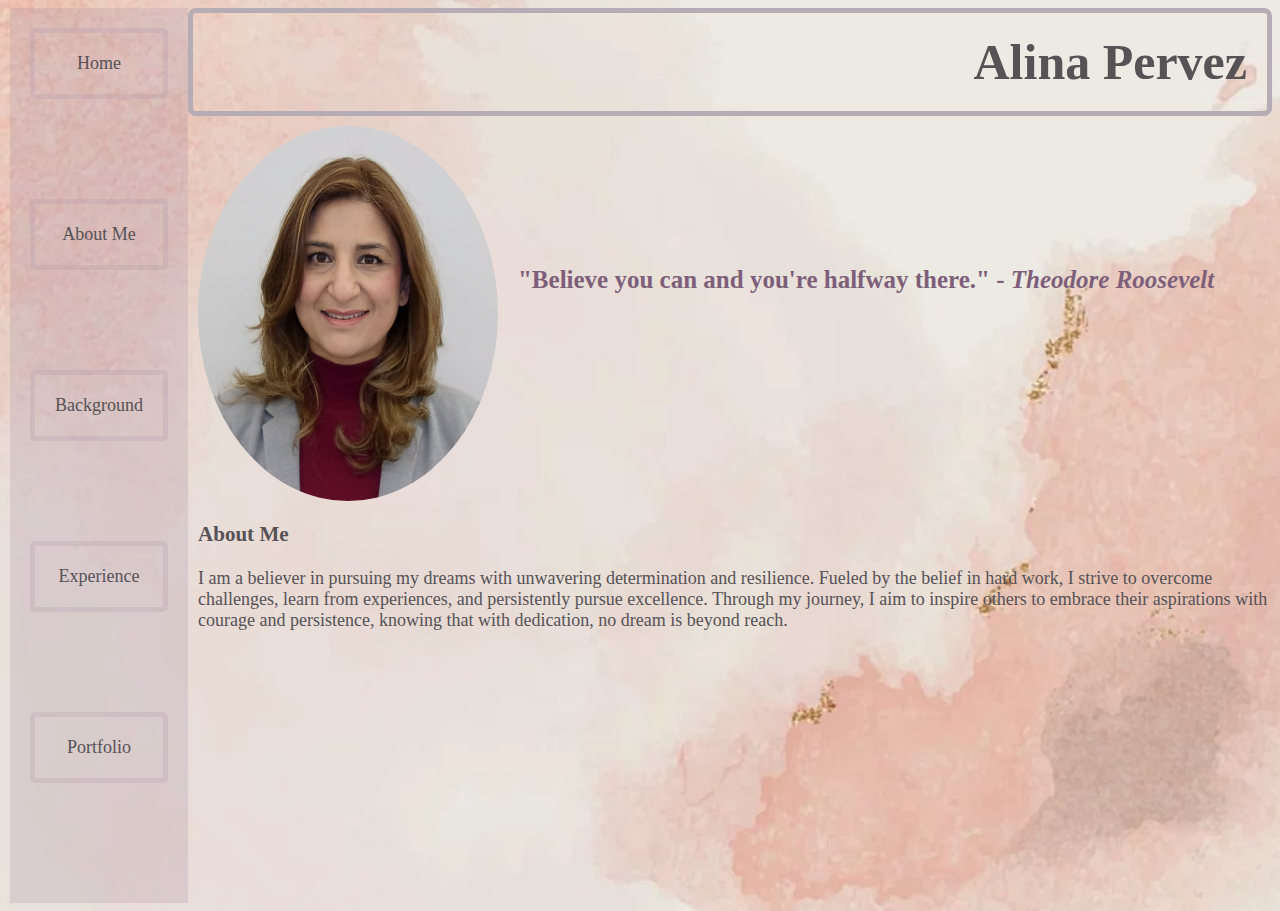
<file: index.html>
<!DOCTYPE html>
<html lang="en">
<head>
    <meta charset="UTF-8">
    <meta name="viewport" content="width=device-width, initial-scale=1.0">
    <title>Alina Pervez</title>
    <link rel="stylesheet" href="style.css">
 
</head>
<body>
    <div id="main">
        
        <div class="sidebar">
            <a href="index.html">Home</a>
            <a href="AboutMe.html">About Me</a>
            <a href="Background.html">Background</a>
            <a href="experience.html">Experience</a>
            <a href="portfolio.html">Portfolio</a>
        </div>
    

     <div id="right-Side">

     <div id="header">   
        <h1>Alina Pervez</h1>
            <div id="header2">
            <img src="ID pic.jpg" alt="profile pic" width="300" height="200">
            <h2>"Believe you can and you're halfway there." - <i>Theodore Roosevelt</i></h2>
            </div>

     </div>

    

     <div class="content">
        <section id="aboutMe">
            <h3>About Me</h3>   
            <p>I am a believer in pursuing my dreams with unwavering determination and resilience. Fueled by the belief in hard work, I strive to overcome challenges, learn from experiences, and persistently pursue excellence. Through my journey, I aim to inspire others to embrace their aspirations with courage and persistence, knowing that with dedication, no dream is beyond reach.</p>
            </section>

               </div>
</div>
</div>

</body>
</html>
</file>
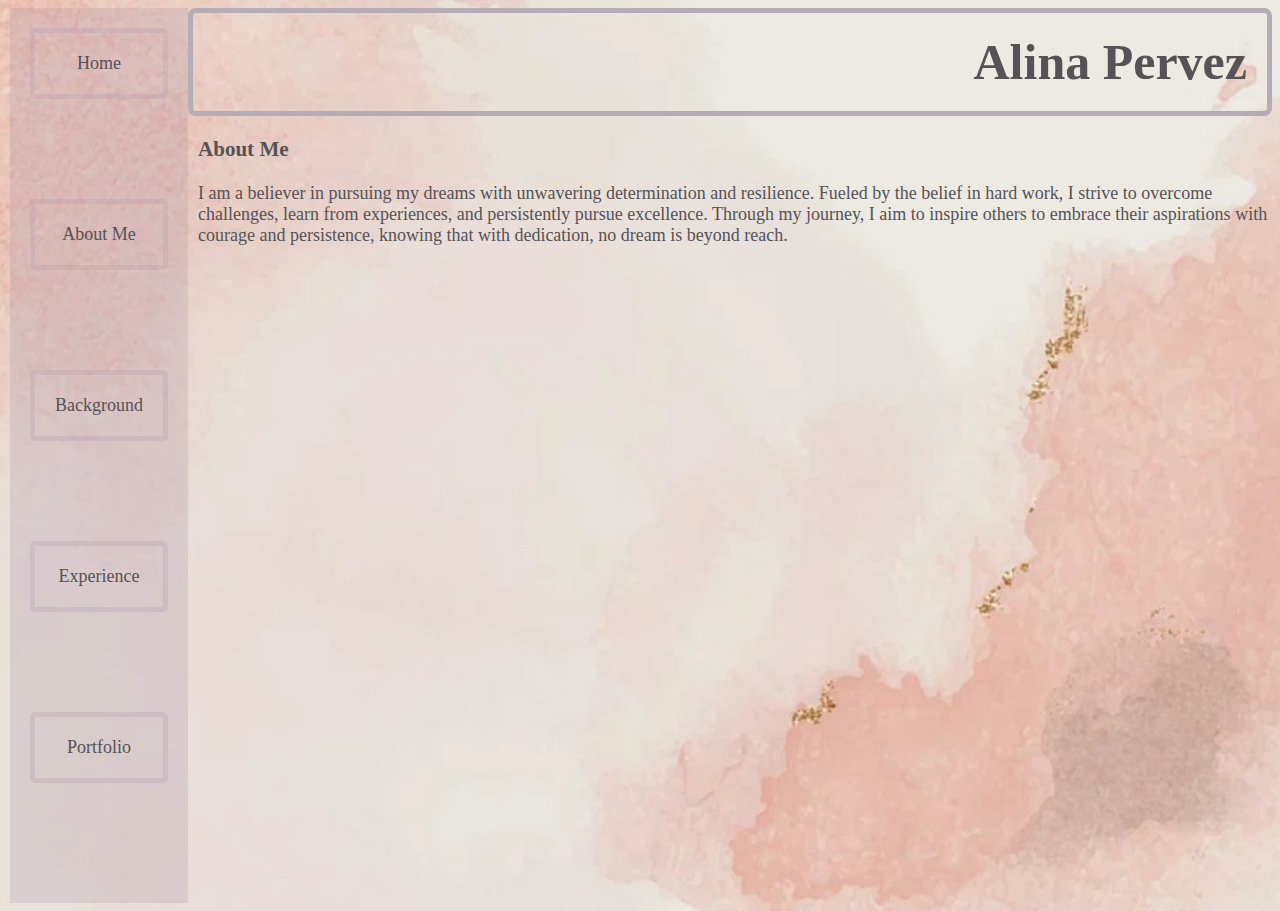
<file: AboutMe.html>
<!DOCTYPE html>
<html lang="en">
<head>
    <meta charset="UTF-8">
    <meta name="viewport" content="width=device-width, initial-scale=1.0">
    <title>Alina Pervez</title>
    <link rel="stylesheet" href="style.css">
 
</head>
<body>
    <div id="main">
        
        <div class="sidebar">
            <a href="index.html">Home</a>
            <a href="AboutMe.html">About Me</a>
            <a href="Background.html">Background</a>
            <a href="experience.html">Experience</a>
            <a href="portfolio.html">Portfolio</a>
        </div>
    
    

     <div id="right-Side"> 
        <h1>Alina Pervez</h1>

     <div class="content">
        <section id="aboutMe">
            <h3>About Me</h3>   
            <p>I am a believer in pursuing my dreams with unwavering determination and resilience. Fueled by the belief in hard work, I strive to overcome challenges, learn from experiences, and persistently pursue excellence. Through my journey, I aim to inspire others to embrace their aspirations with courage and persistence, knowing that with dedication, no dream is beyond reach.</p>
            </section>


        

         
</div>
</div>
</body>
</html>
</file>
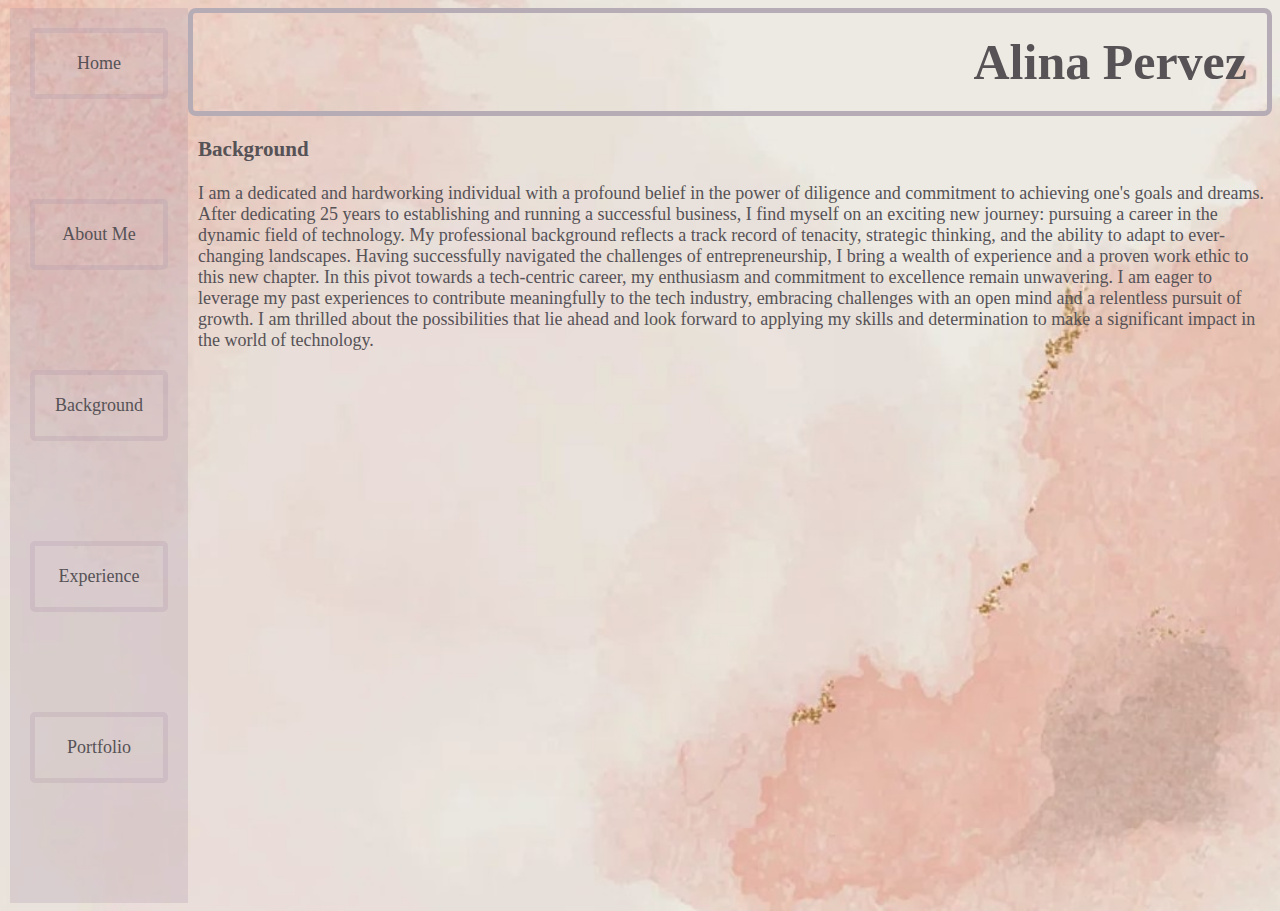
<file: Background.html>
<!DOCTYPE html>
<html lang="en">
<head>
    <meta charset="UTF-8">
    <meta name="viewport" content="width=device-width, initial-scale=1.0">
    <title>Alina Pervez</title>
    <link rel="stylesheet" href="style.css">
 
</head>
<body>
    <div id="main">
        
        <div class="sidebar">
            <a href="index.html">Home</a>
            <a href="AboutMe.html">About Me</a>
            <a href="Background.html">Background</a>
            <a href="experience.html">Experience</a>
            <a href="portfolio.html">Portfolio</a>
        </div>
    
    

     <div id="right-Side">
        <h1>Alina Pervez</h1>

     <div class="content">
       

            <section id="Background">
            <h3>Background</h3>
            <p> I am a dedicated and hardworking individual with a profound belief in the power of diligence and commitment to achieving one's goals and dreams. After dedicating 25 years to establishing and running a successful business, I find myself on an exciting new journey: pursuing a career in the dynamic field of technology.
                My professional background reflects a track record of tenacity, strategic thinking, and the ability to adapt to ever-changing landscapes. Having successfully navigated the challenges of entrepreneurship, I bring a wealth of experience and a proven work ethic to this new chapter.
                In this pivot towards a tech-centric career, my enthusiasm and commitment to excellence remain unwavering. I am eager to leverage my past experiences to contribute meaningfully to the tech industry, embracing challenges with an open mind and a relentless pursuit of growth.
                I am thrilled about the possibilities that lie ahead and look forward to applying my skills and determination to make a significant impact in the world of technology.
            </p>
        </section>

    </div>
</div>
</div>

</body>
</html>
</file>
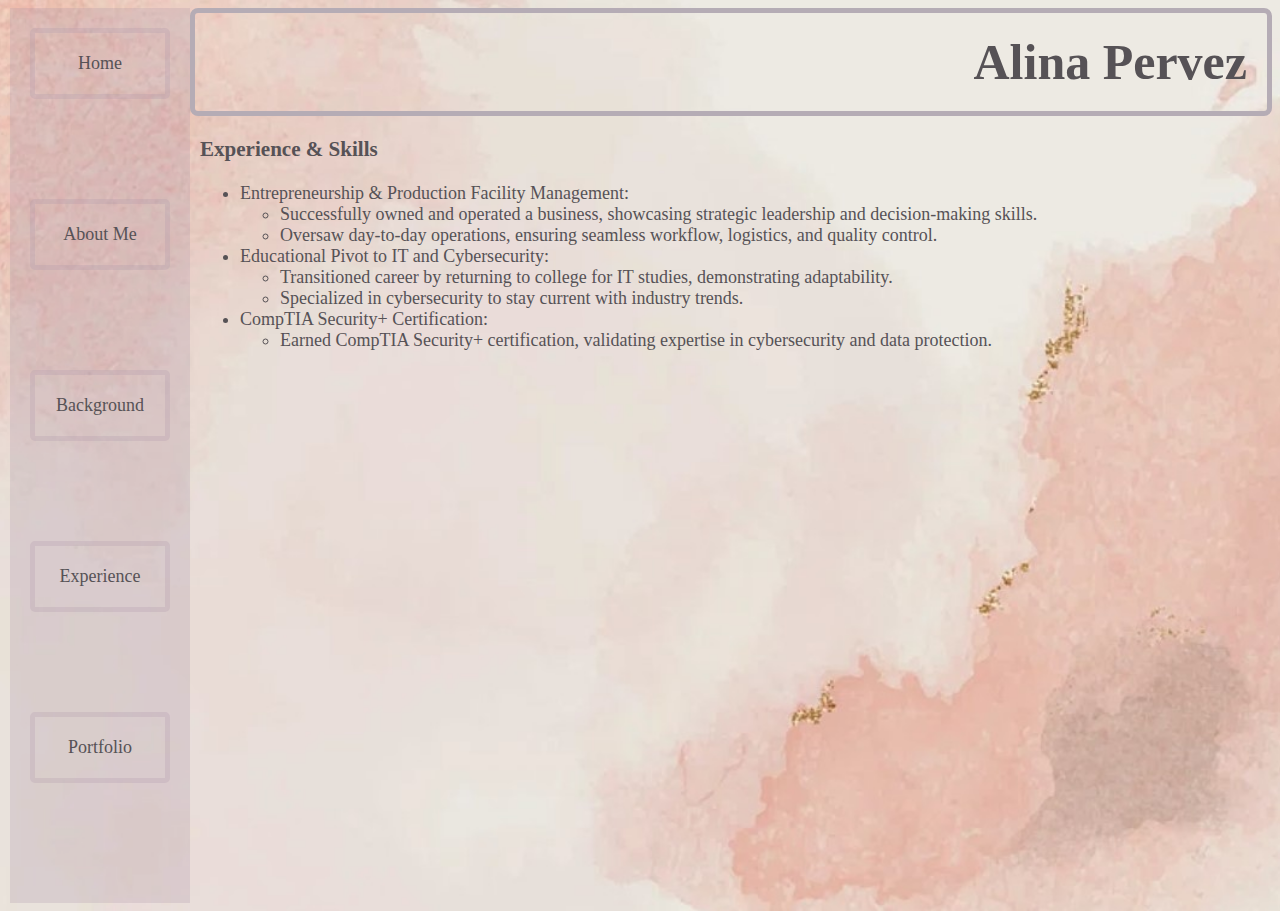
<file: experience.html>
<!DOCTYPE html>
<html lang="en">
<head>
    <meta charset="UTF-8">
    <meta name="viewport" content="width=device-width, initial-scale=1.0">
    <title>Alina Pervez</title>
    <link rel="stylesheet" href="style.css">
 
</head>
<body>
    <div id="main">
        
        <div class="sidebar">
            <a href="index.html">Home</a>
            <a href="AboutMe.html">About Me</a>
            <a href="Background.html">Background</a>
            <a href="experience.html">Experience</a>
            <a href="portfolio.html">Portfolio</a>
        </div>
    
    

     <div id="right-side">
        <h1>Alina Pervez</h1>

    

     <div class="content">
         <section id="experience">
         <h3>Experience & Skills</h3>
            <ul>
                <li>Entrepreneurship & Production Facility Management:
                    <ul>
                    <li>Successfully owned and operated a business, showcasing strategic leadership and decision-making skills.</li>           
                    <li>Oversaw day-to-day operations, ensuring seamless workflow, logistics, and quality control.</li></li>
                    </ul>
                <li>Educational Pivot to IT and Cybersecurity:
                    <ul>
                    <li>Transitioned career by returning to college for IT studies, demonstrating adaptability.</li>           
                    <li>Specialized in cybersecurity to stay current with industry trends.</li></li>
                    </ul>
                <li>CompTIA Security+ Certification:
                    <ul>
                    <li>Earned CompTIA Security+ certification, validating expertise in cybersecurity and data protection.</li></li>
                    </ul>
            </ul>
         </section>

    </div>
</div>
</div>

</body>
</html>
</file>
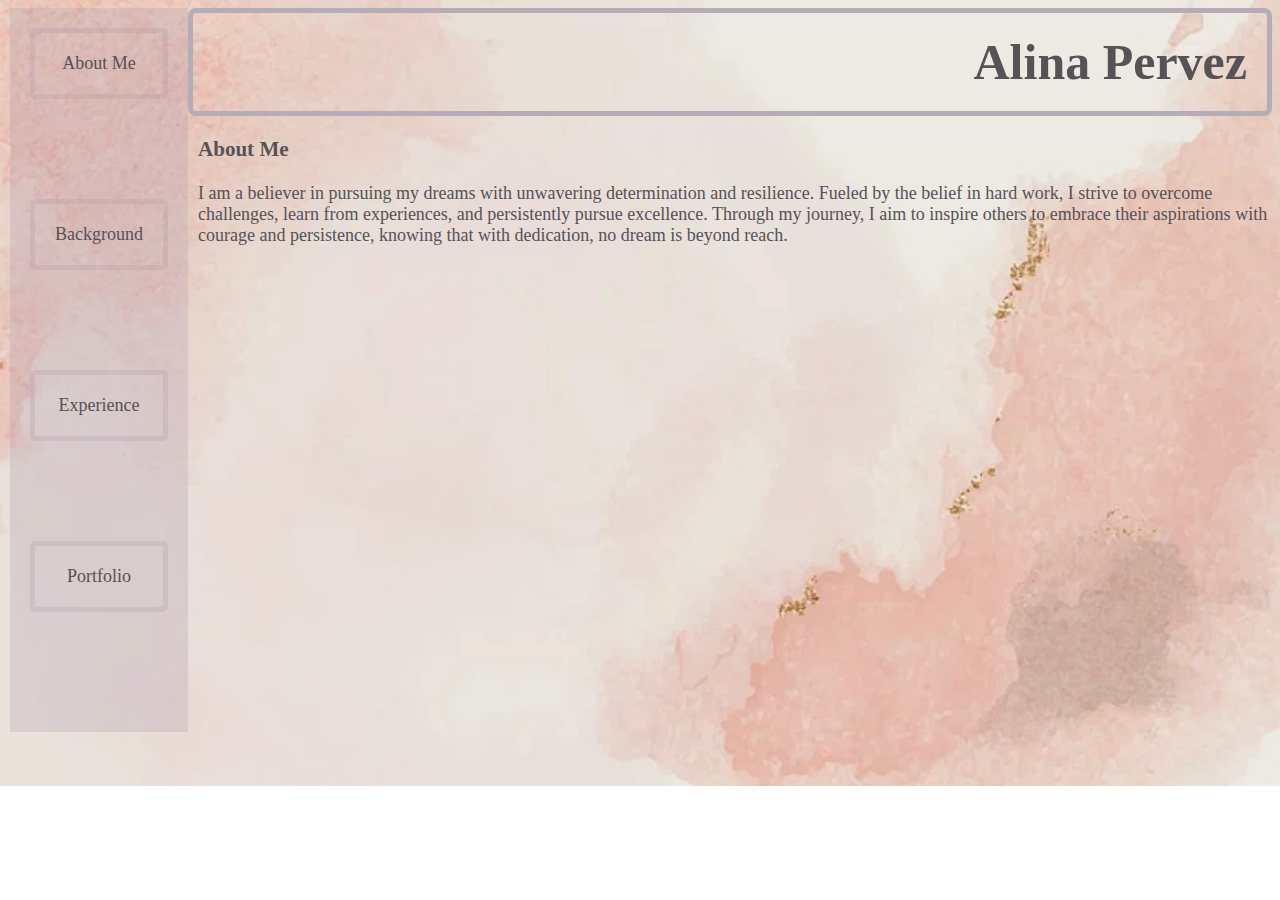
<file: index2.html>
<!DOCTYPE html>
<html lang="en">
<head>
    <meta charset="UTF-8">
    <meta name="viewport" content="width=device-width, initial-scale=1.0">
    <title>Alina Pervez</title>
    <link rel="stylesheet" href="style.css">
 
</head>
<body>
    <div id="main">
        
        <div class="sidebar">
            <a href="#aboutMe">About Me</a>
            <a href="#Background">Background</a>
            <a href="#experience">Experience</a>
            <a href="#portfolio">Portfolio</a>
        </div>
    

     <div id="right-Side"> 
        <h1>Alina Pervez</h1>

     <div class="content">
        <section id="aboutMe">
            <h3>About Me</h3>   
            <p>I am a believer in pursuing my dreams with unwavering determination and resilience. Fueled by the belief in hard work, I strive to overcome challenges, learn from experiences, and persistently pursue excellence. Through my journey, I aim to inspire others to embrace their aspirations with courage and persistence, knowing that with dedication, no dream is beyond reach.</p>
            </section>


        

         
</div>
</div>
</body>
</html>
</file>
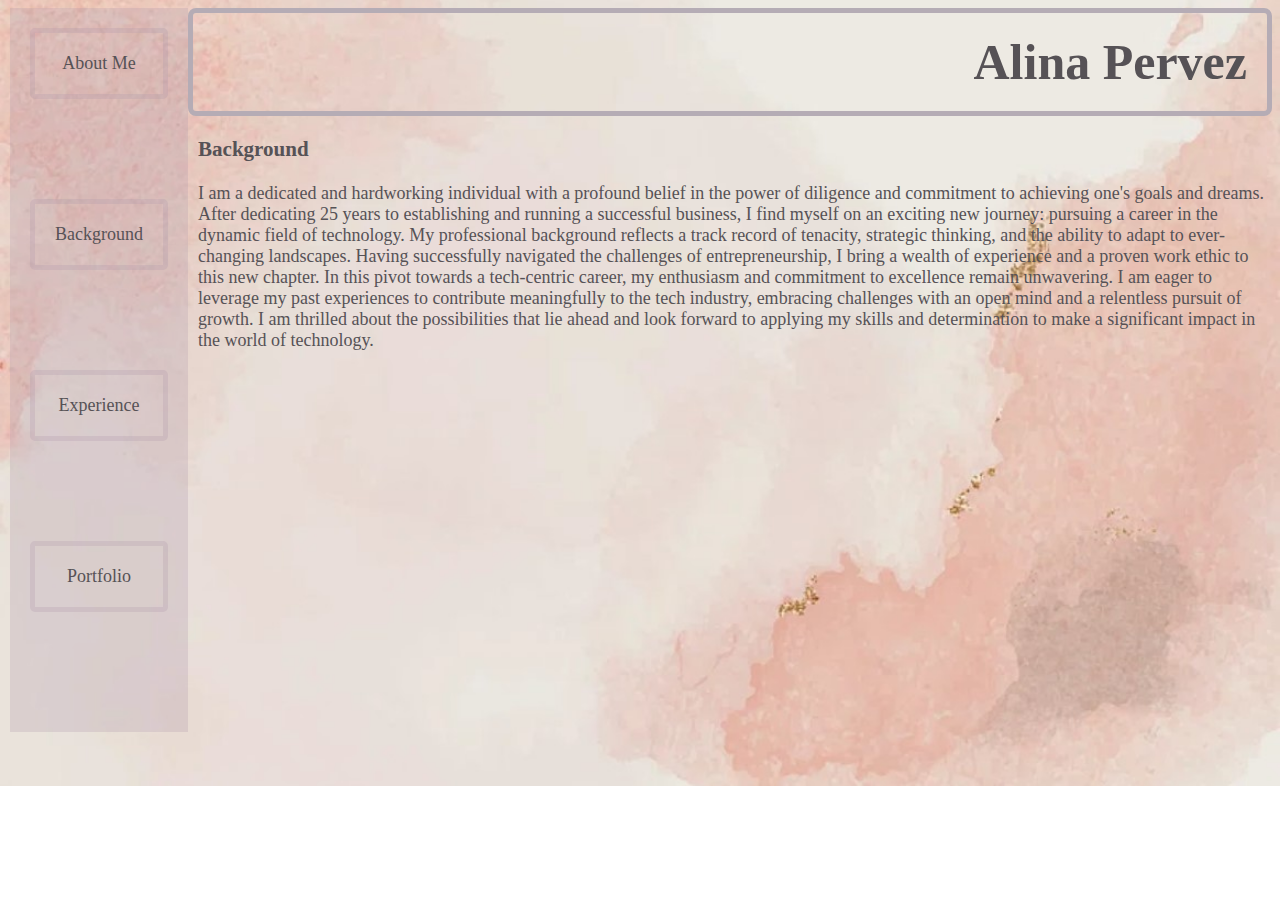
<file: index3.html>
<!DOCTYPE html>
<html lang="en">
<head>
    <meta charset="UTF-8">
    <meta name="viewport" content="width=device-width, initial-scale=1.0">
    <title>Alina Pervez</title>
    <link rel="stylesheet" href="style.css">
 
</head>
<body>
    <div id="main">
        
        <div class="sidebar">
            <a href="#aboutMe">About Me</a>
            <a href="#Background">Background</a>
            <a href="#experience">Experience</a>
            <a href="#portfolio">Portfolio</a>
        </div>
    

     <div id="right-Side">
        <h1>Alina Pervez</h1>

     <div class="content">
       

            <section id="Background">
            <h3>Background</h3>
            <p> I am a dedicated and hardworking individual with a profound belief in the power of diligence and commitment to achieving one's goals and dreams. After dedicating 25 years to establishing and running a successful business, I find myself on an exciting new journey: pursuing a career in the dynamic field of technology.
                My professional background reflects a track record of tenacity, strategic thinking, and the ability to adapt to ever-changing landscapes. Having successfully navigated the challenges of entrepreneurship, I bring a wealth of experience and a proven work ethic to this new chapter.
                In this pivot towards a tech-centric career, my enthusiasm and commitment to excellence remain unwavering. I am eager to leverage my past experiences to contribute meaningfully to the tech industry, embracing challenges with an open mind and a relentless pursuit of growth.
                I am thrilled about the possibilities that lie ahead and look forward to applying my skills and determination to make a significant impact in the world of technology.
            </p>
        </section>

    </div>
</div>
</div>

</body>
</html>
</file>
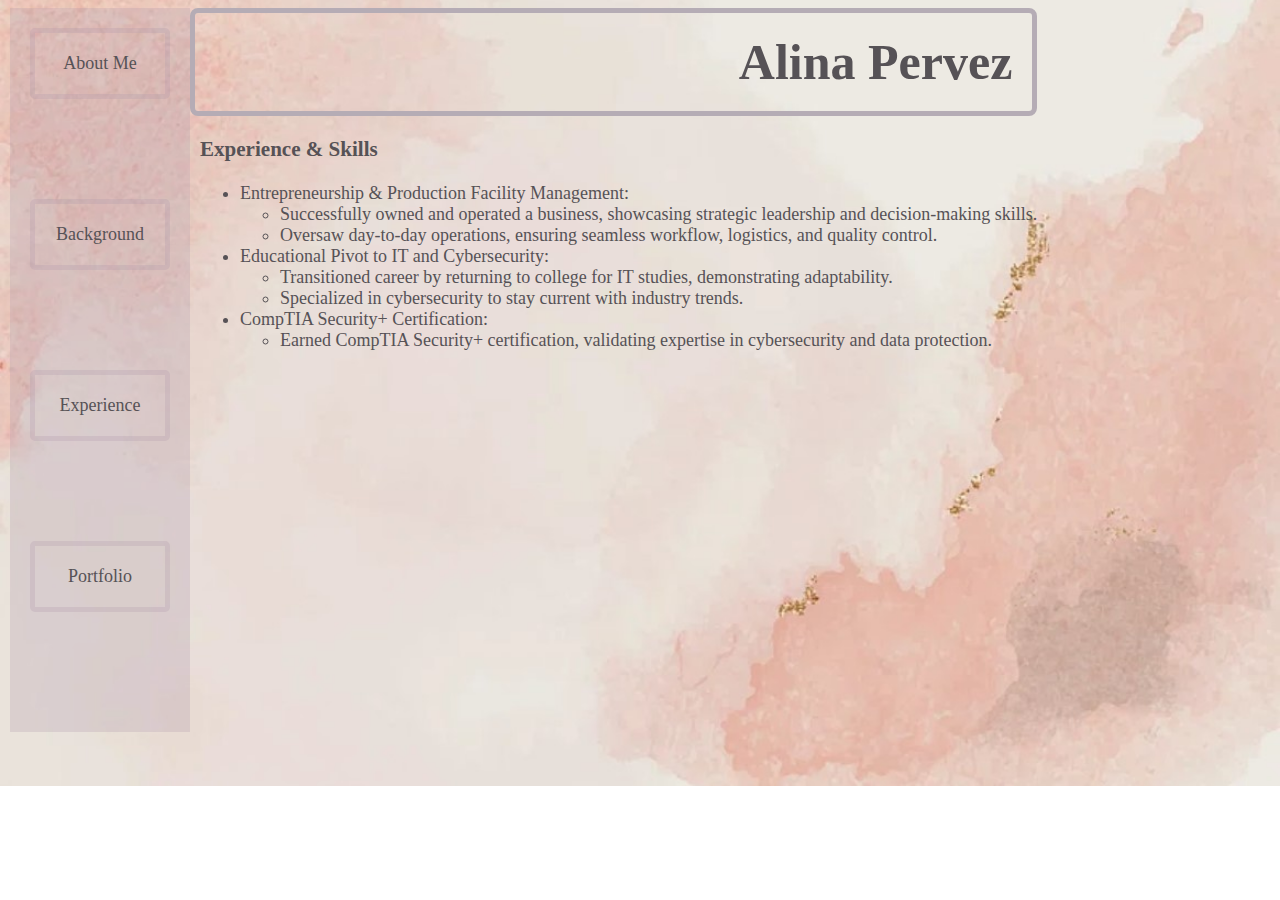
<file: index4.html>
<!DOCTYPE html>
<html lang="en">
<head>
    <meta charset="UTF-8">
    <meta name="viewport" content="width=device-width, initial-scale=1.0">
    <title>Alina Pervez</title>
    <link rel="stylesheet" href="style.css">
 
</head>
<body>
    <div id="main">
        
        <div class="sidebar">
            <a href="#aboutMe">About Me</a>
            <a href="#Background">Background</a>
            <a href="#experience">Experience</a>
            <a href="#portfolio">Portfolio</a>
        </div>
    

     <div id="right-Side">
        <h1>Alina Pervez</h1>

    

     <div class="content">
         <section id="experience">
         <h3>Experience & Skills</h3>
            <ul>
                <li>Entrepreneurship & Production Facility Management:
                    <ul>
                    <li>Successfully owned and operated a business, showcasing strategic leadership and decision-making skills.</li>           
                    <li>Oversaw day-to-day operations, ensuring seamless workflow, logistics, and quality control.</li></li>
                    </ul>
                <li>Educational Pivot to IT and Cybersecurity:
                    <ul>
                    <li>Transitioned career by returning to college for IT studies, demonstrating adaptability.</li>           
                    <li>Specialized in cybersecurity to stay current with industry trends.</li></li>
                    </ul>
                <li>CompTIA Security+ Certification:
                    <ul>
                    <li>Earned CompTIA Security+ certification, validating expertise in cybersecurity and data protection.</li></li>
                    </ul>
            </ul>
         </section>

    </div>
</div>
</div>

</body>
</html>
</file>
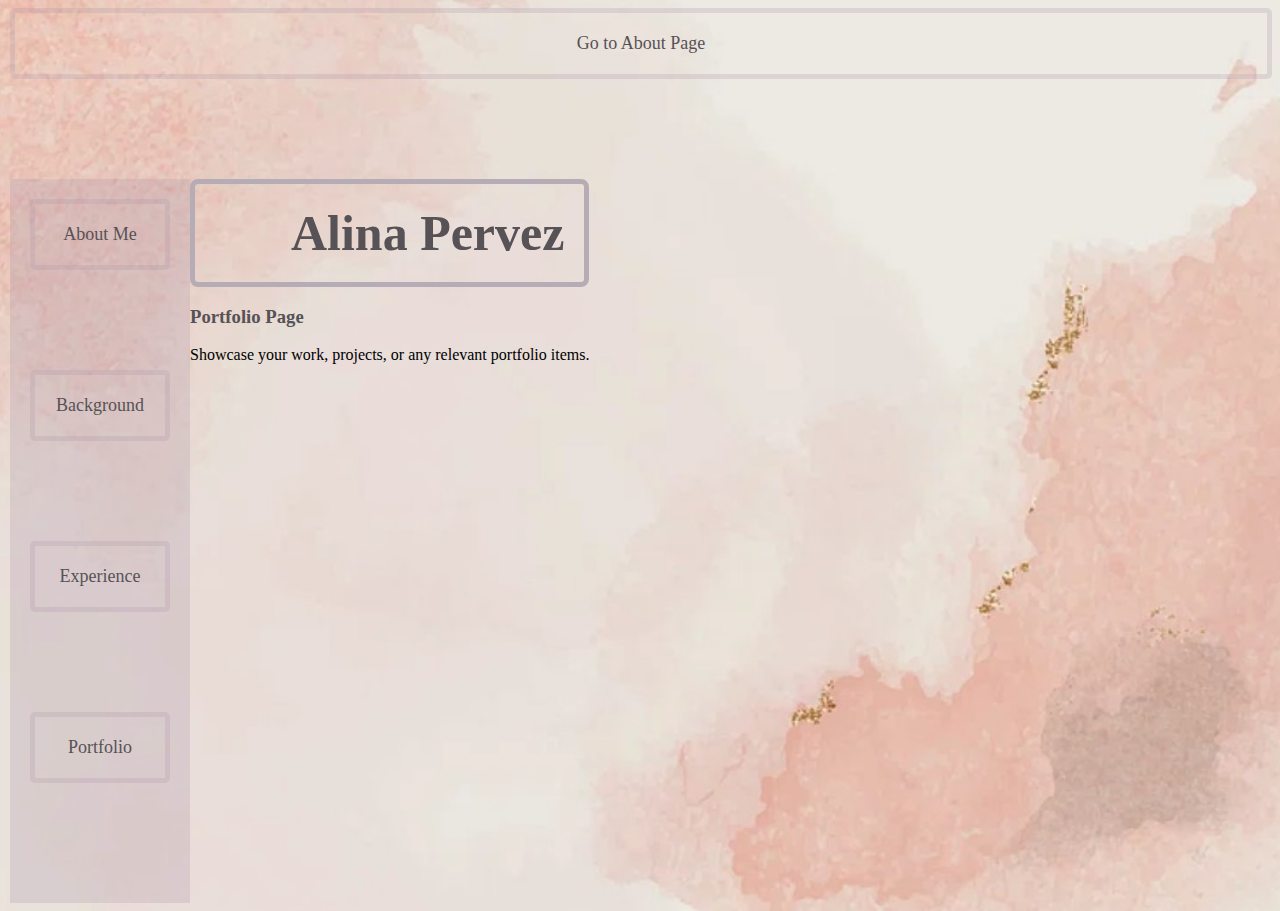
<file: index5.html>
<!DOCTYPE html>
<html lang="en">
<head>
    <meta charset="UTF-8">
    <meta name="viewport" content="width=device-width, initial-scale=1.0">
    <title>Alina Pervez</title>
    <link rel="stylesheet" href="style.css">
   

 
</head>
<body>
    <a href="index2.html">Go to About Page</a>
    <div id="main">
        
        <div class="sidebar">
            <a href="#aboutMe">About Me</a>
            <a href="#Background">Background</a>
            <a href="#experience">Experience</a>
            <a href="#portfolio">Portfolio</a>
        </div>
    

     <div id="right-Side">
        <h1>Alina Pervez</h1>

     
         <section id="portfolio">
        <h3>Portfolio Page</h3>
        <p>Showcase your work, projects, or any relevant portfolio items.</p>
        </section>
    </div>
</div>
</div>

</body>
</html>
</file>
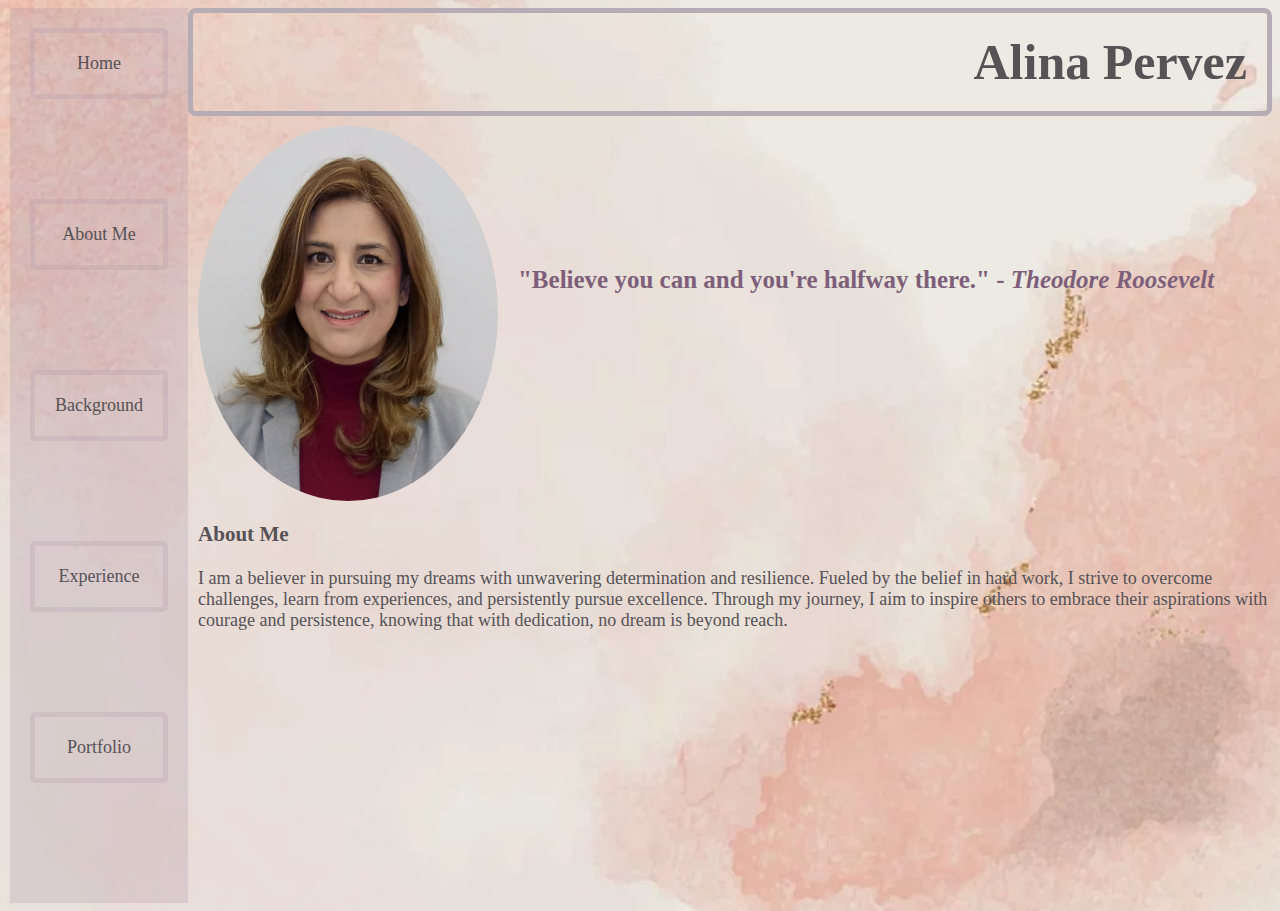
<file: MyProfile.html>
<!DOCTYPE html>
<html lang="en">
<head>
    <meta charset="UTF-8">
    <meta name="viewport" content="width=device-width, initial-scale=1.0">
    <title>Alina Pervez</title>
    <link rel="stylesheet" href="style.css">
 
</head>
<body>
    <div id="main">
        
        <div class="sidebar">
            <a href="myprofile.html">Home</a>
            <a href="AboutMe.html">About Me</a>
            <a href="Background.html">Background</a>
            <a href="experience.html">Experience</a>
            <a href="portfolio.html">Portfolio</a>
        </div>
    

     <div id="right-Side">

     <div id="header">   
        <h1>Alina Pervez</h1>
            <div id="header2">
            <img src="ID pic.jpg" alt="profile pic" width="300" height="200">
            <h2>"Believe you can and you're halfway there." - <i>Theodore Roosevelt</i></h2>
            </div>

     </div>

    

     <div class="content">
        <section id="aboutMe">
            <h3>About Me</h3>   
            <p>I am a believer in pursuing my dreams with unwavering determination and resilience. Fueled by the belief in hard work, I strive to overcome challenges, learn from experiences, and persistently pursue excellence. Through my journey, I aim to inspire others to embrace their aspirations with courage and persistence, knowing that with dedication, no dream is beyond reach.</p>
            </section>

               </div>
</div>
</div>

</body>
</html>
</file>
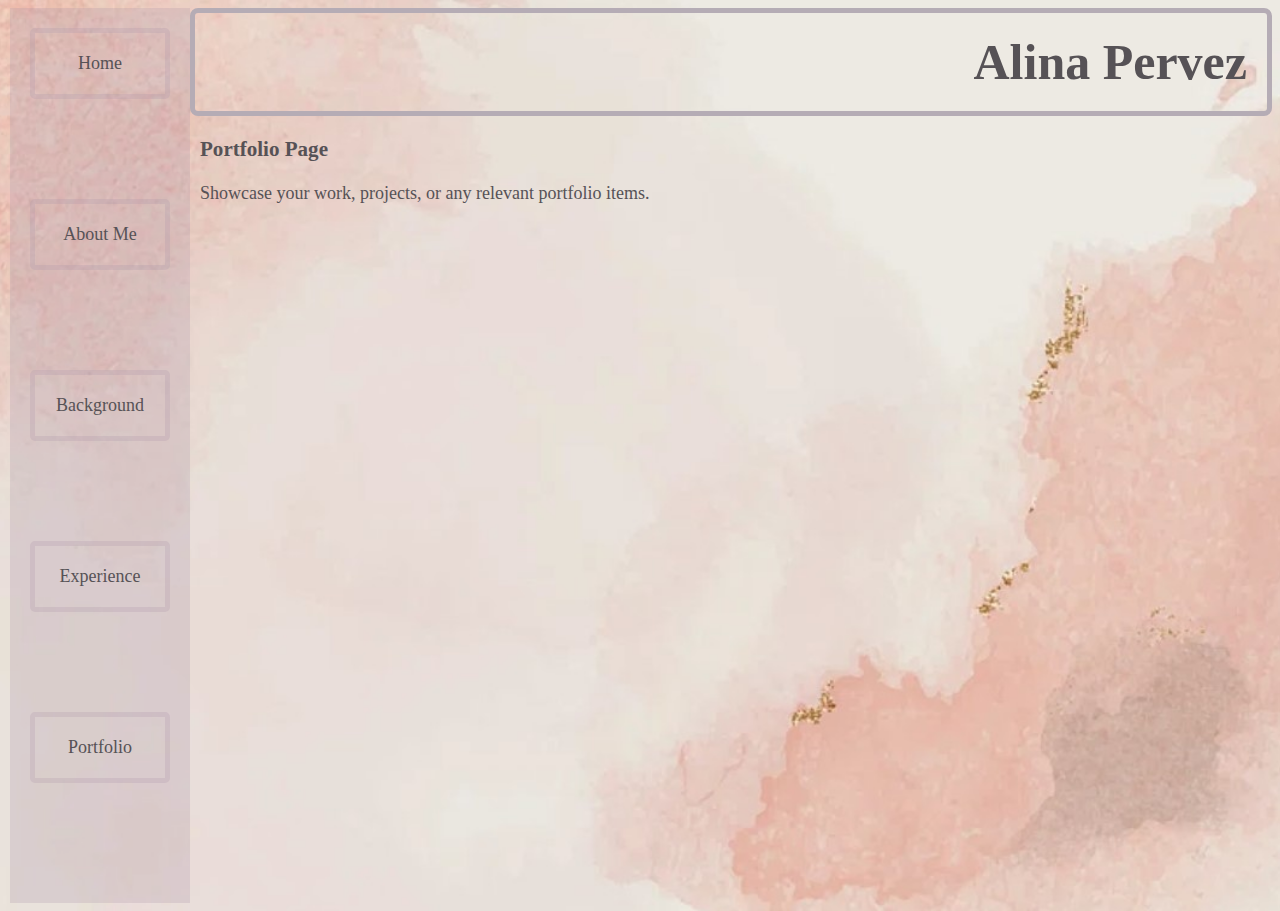
<file: portfolio.html>
<!DOCTYPE html>
<html lang="en">
<head>
    <meta charset="UTF-8">
    <meta name="viewport" content="width=device-width, initial-scale=1.0">
    <title>Alina Pervez</title>
    <link rel="stylesheet" href="style.css">
 
</head>
<body>
    <div id="main">
        
        <div class="sidebar">
            <a href="index.html">Home</a>
            <a href="AboutMe.html">About Me</a>
            <a href="Background.html">Background</a>
            <a href="experience.html">Experience</a>
            <a href="portfolio.html">Portfolio</a>
        </div>
    

     <div id="right-side">

     <div id="header">   
        <h1>Alina Pervez</h1>
     </div>

    

     <div class="content">
        

          
       
            <section id="portfolio">
            <h3>Portfolio Page</h3>
            <p>Showcase your work, projects, or any relevant portfolio items.</p>
            </section>
    </div>
</div>
</div>

</body>
</html>
</file>
<file: style.css>
header {
    display: flex;
    align-items: center;
    justify-content: space-between;
    margin-bottom: 30px;
    text-align: left;
    margin-bottom: 30px;
}
body {
    font-family: helvicta;
    background-image: url('background.jpg'); 
    background-size: cover;
    background-position: center;
    background-repeat: no-repeat;
    margin-left: 10px;
}

#main {display: flex
   
}

#header2 {display: flex
}

#right-side {
    flex-grow: 1;

}
.content {
    margin-left: 10px;
    color: #565256;
    font-size: 18px;
    
}


h1 {
    
    font-family: Impact; 
    text-align: right; 
    border: 5px solid #b5acb5; 
    border-radius: 8px;  
    margin-top: 10px;  
    color: #565256;
    padding: 20px;
    margin: 0;
    font-size: 50px;
            
}

h2 {
    font-family: lucida sans;
    text-align: right;
    color: #7d5f79;
    margin-top: 150px;
    margin-right: 50px;
    font-size: 25px;
    
}

h3 {
    font-family: impact;
    text-align: left;
    color: #565256;
}

section {
    margin-bottom: 40px;
}
a {
   padding: 20px;
   color: #565256;
   border: 10px;
   text-decoration: none;
   font-size: 18px;
   display: flex;
   justify-content: space-evenly;
   margin-bottom: 100px;
   border: 5px solid #ac98a942;
   border-radius: 5px;
   font-family: lucida sans;
}

img {
    max-width: 80%;
    height: auto;
    border-radius: 100%;
    margin-right: 20px; 
    margin-left: 10px;
    margin-top: 10px;
   
}

.sidebar {
    width: 140px;
    background-color: #ac98a942;            
    padding: 20px;
    display: flex;
    flex-direction: column;    
}
.sidebar a:hover {
    color: #0055ff;
}
</file>
